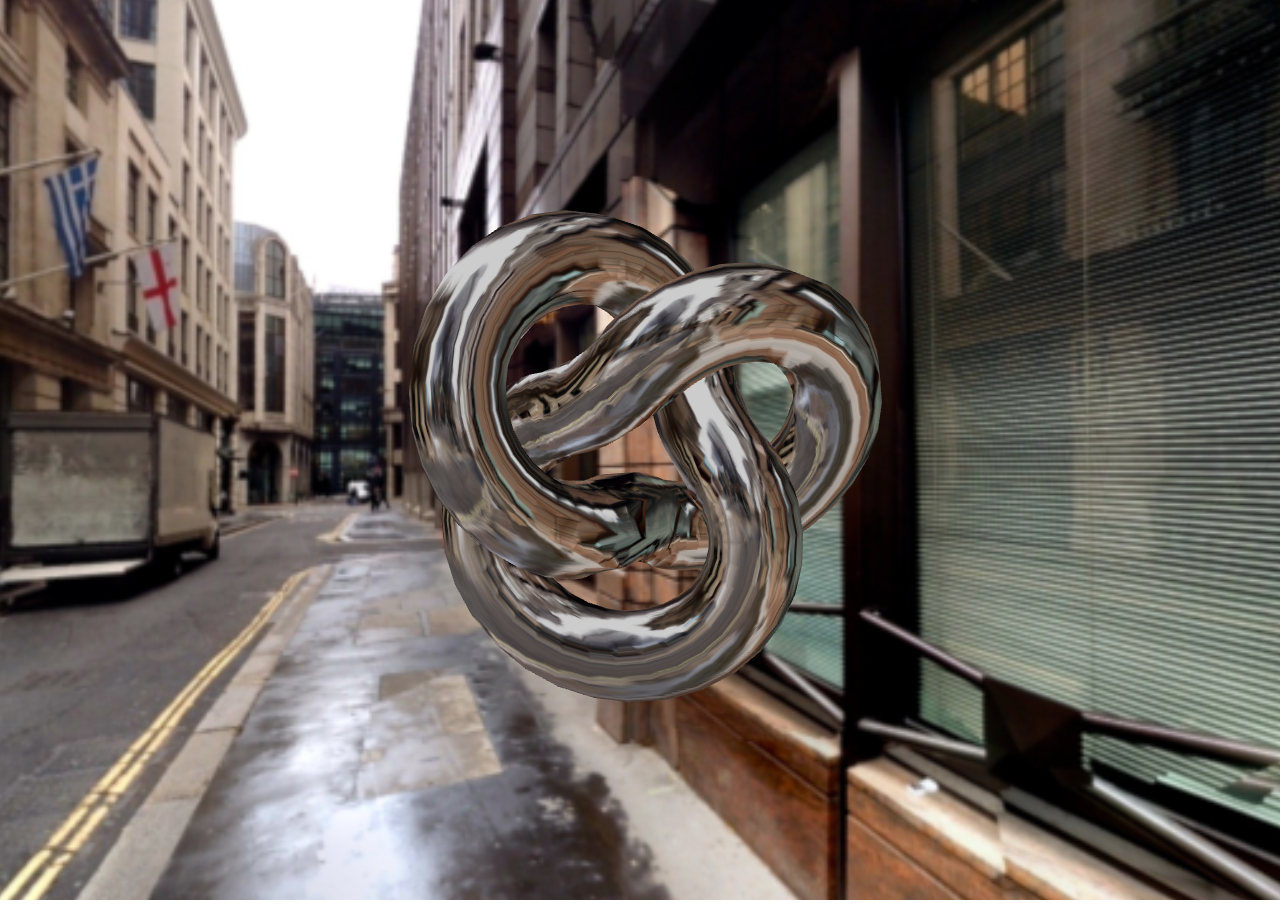
<file: index.html>
<!DOCTYPE html>
<html>
  <head>
    <meta charset="utf-8">
    <title>Custom Environment Map</title>
    <style>
      html, body {
        padding: 0;
        margin: 0;
      }
    </style>
  </head>
  <body>
    <script src="three.min.js"></script>
    <script>

      // create and set up the scene, etc
      var width = window.innerWidth;
      var height = window.innerHeight;
      var scene = new THREE.Scene();
      var camera = new THREE.PerspectiveCamera(35, width / height, 1, 1500);
      var renderer = new THREE.WebGLRenderer({antialias:true});
      var time = 0;
      var ORIGIN = new THREE.Vector3()

      // urls of the images,
      // one per half axis
      var urls = [
            'skybox/px.jpg',
            'skybox/nx.jpg',
            'skybox/py.jpg',
            'skybox/ny.jpg',
            'skybox/pz.jpg',
            'skybox/nz.jpg'
          ];


      // wrap it up into the object that we need
      var textureCube = new THREE.CubeTextureLoader().load( urls );
      var material = new THREE.MeshBasicMaterial( { color: 0xffffff, envMap: textureCube } );
      
      // following code from https://github.com/mrdoob/three.js/blob/master/examples/webgl_materials_cubemap.html
      var shader = THREE.ShaderLib [ "cube" ];
      
      var material = new THREE.ShaderMaterial( {
        fragmentShader: shader.fragmentShader,
        vertexShader: shader.vertexShader,
        uniforms: shader.uniforms,
        depthWrite: false,
        side: THREE.BackSide
      } );
      
      var skybox = new THREE.Mesh( new THREE.BoxGeometry( 1000, 1000, 1000 ), material );
      var ambient = new THREE.AmbientLight( 0xffffff );
      scene.add(ambient);

      var pointLight = new THREE.PointLight( 0xffffff, 2 );
      scene.add( pointLight );

      
      var reflectionMaterial = new THREE.MeshBasicMaterial({
        color: 0xcccccc,
        envMap: textureCube
      });

      var torus = new THREE.Mesh(
        new THREE.TorusKnotGeometry(60,20,100),
        reflectionMaterial
      );

      scene.add(torus);
      scene.add(camera);
      scene.add(skybox);

      renderer.setSize(width, height);
      document.body.appendChild(renderer.domElement);

      document.addEventListener( 'mousemove', onMouseMove ); 

      camera.position.x = 0;
      camera.position.z = 600;
      camera.lookAt(ORIGIN);


      function onMouseMove( event ) {

        // the mouse current position 
        var mouseX = event.clientX; 
        var mouseY = event.clientY;

        // the middle of the screen
        var midpointX = window.innerWidth / 2;
        var midpointY = window.innerHeight / 2;
        
        // offset from center
        var movementX = mouseX - midpointX;
        var movementY = mouseY - midpointY;

        camera.rotation.y = (movementX*-0.001);
        camera.rotation.x = (movementY*-0.001);
        // do something to pan around 
      }

      function animate() {

        time += 0.005;

        torus.rotation.x += 0.005;
        torus.rotation.y += 0.005;
        torus.rotation.z += 0.005;
        /*
        camera.position.x = 400;
        camera.position.z = 400;
        camera.lookAt(ORIGIN);
        */

        renderer.render(scene,camera);
        requestAnimationFrame(animate);
      }

      requestAnimationFrame(animate);
    </script>
  </body>
</html>
</file>
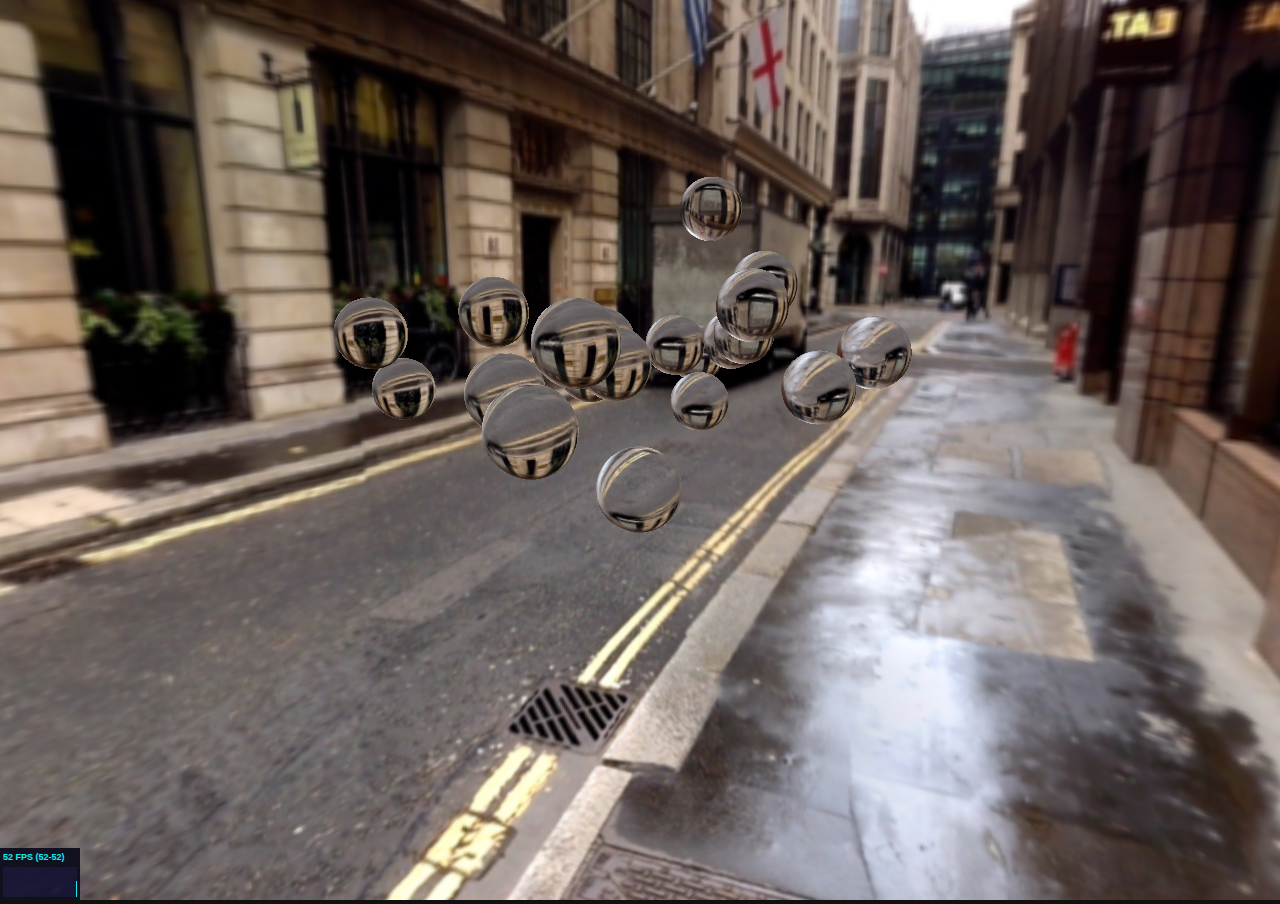
<file: ball.html>
<!-- TOneverDO: change this section -->
<!DOCTYPE html>
<html>
<header class="info">
    <hgroup class="about">
        <h1>50.017 Graphics Final Project</h1>
        <h2>WebGL implementation of a <br> multi-object system</h2>
        <h2>Authors: Jermaine|Ping|Zikang</h2>
    </hgroup>
    <nav class="more">
				<a class='super' href="ball.html">Transparent Balls</a> <br>
        <a class='super' href="ocean.html">The Sea</a> <br>
        <a class='super' href="merge.html">Isosurface & Metaballs: </a> <br>	
    </nav>
</header>
<body></body>
<link rel="stylesheet" type="text/css" href="style.css">
<!-- TOneverDO: change this section -->

<script src="three.min.js"></script>
<script src="js/Stats.js"></script>
<script src="js/Detector.js"></script>
<script src="js/controls/OrbitControls.js"></script>
<script>
	if ( ! Detector.webgl ) Detector.addGetWebGLMessage();
	var container;
	var camera, scene, renderer;
	var cameraCube, sceneCube;
	var mesh, lightMesh, geometry;
	var spheres = [];
	var directionalLight, pointLight;
	var mouseX = 0, mouseY = 0;
	var windowHalfX = window.innerWidth / 2;
	var windowHalfY = window.innerHeight / 2;
	var controls;
	// Main 
	init();
	animate();
	
	function init() {
		container = document.createElement( 'div' );
		document.body.appendChild( container );
		camera = new THREE.PerspectiveCamera( 55, window.innerWidth / window.innerHeight, 0.5, 30000000000 );
		camera.position.set( 2000, 750, 2000 );

		cameraCube = new THREE.PerspectiveCamera( 60, window.innerWidth / window.innerHeight, 1, 100000 );
		scene = new THREE.Scene();
		sceneCube = new THREE.Scene();


		//skybox
		var path = "skybox/";
		var format = '.jpg';
		var urls = [
			path + 'px' + format, path + 'nx' + format,
			path + 'py' + format, path + 'ny' + format,
			path + 'pz' + format, path + 'nz' + format
		];
		var textureCube = new THREE.CubeTextureLoader().load( urls );
		textureCube.mapping = THREE.CubeRefractionMapping;

		//lights
		scene.add( new THREE.AmbientLight( 0x444444 ) );
		var light = new THREE.DirectionalLight( 0xffffbb, 1 );
		light.position.set( - 1, 1, - 1 );
		scene.add( light );

		stats = new Stats();
	  stats.domElement.style.position = 'absolute';
	  stats.domElement.style.bottom = '0px';
	  stats.domElement.style.zIndex = 100;
	  container.appendChild( stats.domElement );

		//adding the balls
		var num_ball = 20;
		var POS = 500, VEL = 500;
		var sphere_geometry = new THREE.SphereBufferGeometry( 100, 30, 30 ); //radius, hori, vert
		var sphere_material = new THREE.MeshBasicMaterial( { color: 0xffffff, envMap: textureCube, refractionRatio: 0.8 } );
		for ( var i = 0; i < num_ball; i ++ ) {
			var ball = {};
			var sphere_mesh = new THREE.Mesh( sphere_geometry, sphere_material );
			ball.obj = sphere_mesh;
			ball.x = POS*Math.random() - 9;   // set random ball position
      ball.y = POS*Math.random() - 9;
      ball.z = POS*Math.random() - 9;
      ball.dx = Math.random() * VEL + 3;  // set random ball velocity, in units per second
      ball.dy = Math.random() * VEL + 3;
      ball.dz = Math.random() * VEL + 3;
      if (Math.random() < 0.5) ball.dx = -ball.dx;
      if (Math.random() < 0.5) ball.dy = -ball.dy;
      if (Math.random() < 0.5) ball.dz = -ball.dz;
      ball.obj.position.set( ball.x, ball.y, ball.z);
      scene.add(ball.obj);
			spheres.push( ball );
		}

		//scene cube
		var shader = THREE.ShaderLib[ "cube" ];
		shader.uniforms[ "tCube" ].value = textureCube;
		var material = new THREE.ShaderMaterial( {
			fragmentShader: shader.fragmentShader,
			vertexShader: shader.vertexShader,
			uniforms: shader.uniforms,
			depthWrite: false,
			side: THREE.BackSide
		} );
		mesh = new THREE.Mesh( new THREE.BoxGeometry( 10, 10, 10 ), material );
		sceneCube.add( mesh );
		
		//renderer
		renderer = new THREE.WebGLRenderer();
		renderer.setPixelRatio( window.devicePixelRatio );
		renderer.setSize( window.innerWidth, window.innerHeight );
		renderer.autoClear = false;
		container.appendChild( renderer.domElement );

		controls = new THREE.OrbitControls(camera, renderer.domElement);
		//start animation
		window.addEventListener( 'resize', onWindowResize, false );
		startAnimation();
	}


	function onWindowResize() {
		windowHalfX = window.innerWidth / 2,
		windowHalfY = window.innerHeight / 2,
		camera.aspect = window.innerWidth / window.innerHeight;
		camera.updateProjectionMatrix();
		cameraCube.aspect = window.innerWidth / window.innerHeight;
		cameraCube.updateProjectionMatrix();
		renderer.setSize( window.innerWidth, window.innerHeight );
	}

	////////////////
	/* Animations */
	////////////////

	var clock;  // Keeps track of elapsed time of animation.
	var animating = false;
	function animate() {
		updateForFrame();
		requestAnimationFrame( animate );
		render();
	}
	
	function doFrame() {  
		if (animating) {
	        clock.frameNumber++;
		    updateForFrame();
		    render();
			requestAnimationFrame(doFrame); 
		}
	}

	function startAnimation() {
	    if (!animating) {
		   if (!clock) {
			  clock = new THREE.Clock(false);
			  clock.frameNumber = 0;
			  clock.getFrameNumber = function() { return this.frameNumber }
		   }
		   clock.start();
		   animating = true;
		   requestAnimationFrame(doFrame);
		}
	}

	function updateForFrame() { 
		//update ball positions and velocity
		stats.update();
		controls.update();
	   var dt = clock.getDelta();  // time since last update
	   if (dt > 0.5) return;  //very long never update, animation paused for some reason
	  
  for (var i = 0; i < spheres.length; i++) {
       var ball = spheres[i];
      
       ball.x += ball.dx * dt;
       ball.y += ball.dy * dt;
       ball.z += ball.dz * dt;
       var right = 1000, left =   -1000;
       var top 	 = 1000, bottom = 100;
       var front = 1000, back = 	 -1000;
       if (ball.x > right) {
           ball.x -= 2*(ball.x - right);
           ball.dx = -Math.abs(ball.dx);
       }else if (ball.x < left) {
           ball.x += 2*(left - ball.x);
           ball.dx = Math.abs(ball.dx);
       }

       if (ball.y > top) {
           ball.y -= 2*(ball.y - top);
           ball.dy = -Math.abs(ball.dy);
       }else if (ball.y < bottom) {
           ball.y += 2*(bottom - ball.y);
           ball.dy = Math.abs(ball.dy);
       }

       if (ball.z > front) {
           ball.z -= 2*(ball.z - front);
           ball.dz = -Math.abs(ball.dz);
       }else if (ball.z < back) {
           ball.z += 2*(back - ball.z);
           ball.dz = Math.abs(ball.dz);
       }
       
       ball.obj.position.set(ball.x, ball.y, ball.z);
   }
	}

	function render() {
		var timer = 0.0001 * Date.now();
		camera.lookAt( scene.position );
		cameraCube.rotation.copy( camera.rotation );
		renderer.render( sceneCube, cameraCube );
		renderer.render( scene, camera );
	}
</script>
</html>
</file>
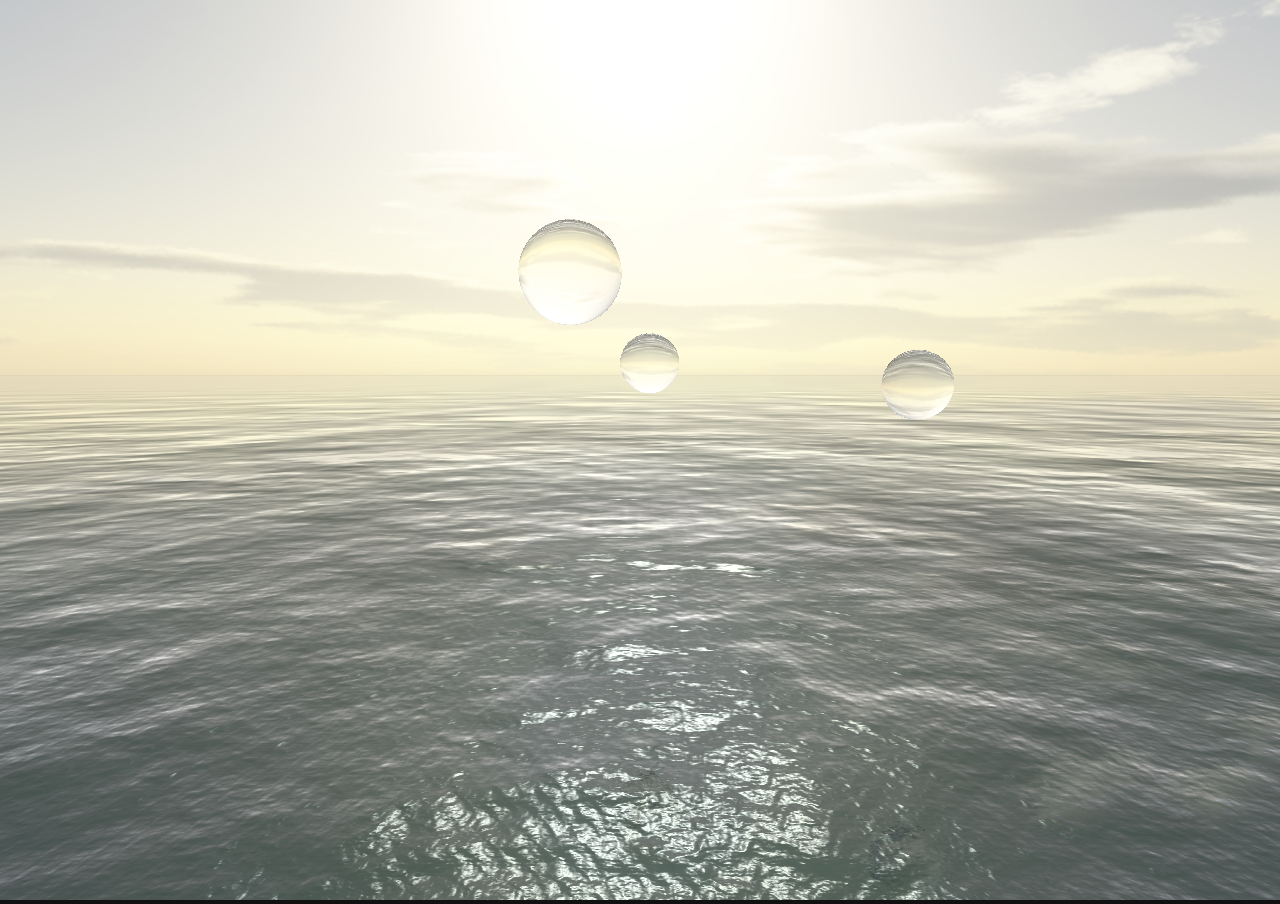
<file: ball2.html>
<!DOCTYPE html>
<html lang="en">
<div id="container">
    <div id="nogl">
        <p>This experiment requires WebGL to run. Please enable it, or come back and visit with a <a href="http://caniuse.com/webgl" target="_blank">compatible browser</a>.</p>
    </div>
</div>
<header class="info">
    <hgroup class="about">
        <h1>Graphics Project</h1>
        <h2>WebGL implementation of a multi-ball system</h2>
    </hgroup>
    <nav class="more">
        <a href="ball.html">Transparent Balls</a> <br>
        <a href="ocean.html">The Sea</a> <br>
        <a href="merge.html">Isosurface & Metaballs</a>
    </nav>
</header>
<body></body>
<link rel="stylesheet" type="text/css" href="style.css">
		<script src="three.min.js"></script>
		<script src="js/controls/OrbitControls.js"></script>
		<script src="js/Mirror.js"></script>
		<script src="js/WaterShader.js"></script>
		<script src="js/libs/stats.min.js"></script>
		<script src="js/Detector.js"></script>

		<script>
			if ( ! Detector.webgl ) Detector.addGetWebGLMessage();
			var cameraRTT;
			var container;
			var camera, scene, renderer;
			var waterNormals;
			var cameraCube, sceneCube;
			var mesh, lightMesh, geometry;
			var spheres = [];
			var directionalLight, pointLight;
			var mouseX = 0, mouseY = 0;
			var windowHalfX = window.innerWidth / 2;
			var windowHalfY = window.innerHeight / 2;
			var deg = 0;

			var parameters = {
				width: 2000,
				height: 2000,
				widthSegments: 250,
				heightSegments: 250,
				depth: 1500,
				param: 4,
				filterparam: 1
			};
			document.addEventListener( 'mousemove', onDocumentMouseMove, false );

			// Main 
			init();
			animate();
			
			function init() {
				container = document.createElement( 'div' );
				document.body.appendChild( container );
				//camera = new THREE.PerspectiveCamera( 60, window.innerWidth / window.innerHeight, 1, 100000 );
				//camera.position.z = 3200;
				camera = new THREE.PerspectiveCamera( 55, window.innerWidth / window.innerHeight, 0.5, 3000000 );
				camera.position.set( 2000, 750, 2000 );

				//render to texture RTT stuff
				cameraRTT = new THREE.CubeCamera( 1, 30000000, 256 );
				cameraRTT.position.y = 750;
				

				//cameraCube = new THREE.PerspectiveCamera( 60, window.innerWidth / window.innerHeight, 1, 30000000000 );
				scene = new THREE.Scene();
				//sceneCube = new THREE.Scene();
				scene.add(cameraRTT);
				//renderer
				renderer = new THREE.WebGLRenderer();
				renderer.setPixelRatio( window.devicePixelRatio );
				renderer.setSize( window.innerWidth, window.innerHeight );
				renderer.autoClear = false;
				container.appendChild( renderer.domElement );

				//controls
				controls = new THREE.OrbitControls( camera, renderer.domElement );
				controls.enablePan = false;
				controls.minDistance = 1000.0;
				controls.maxDistance = 5000.0;
				controls.maxPolarAngle = Math.PI * 0.495;
				controls.target.set( 0, 500, 0 );

				//scene.add( new THREE.AmbientLight( 0x444444 ) );

				var light = new THREE.DirectionalLight( 0xffffbb, 1 );
				light.position.set( - 1, 1, - 1 );
				scene.add( light );

				//lens flares
				var textureLoader = new THREE.TextureLoader();
				var textureFlare0 = textureLoader.load( "textures/lensflare/lensflare0.png" );
				var textureFlare2 = textureLoader.load( "textures/lensflare/lensflare2.png" );
				var textureFlare3 = textureLoader.load( "textures/lensflare/lensflare3.png" );
				addLight( 0.08, 0.8, 0.5, -3000, 3000, -3000 );
				
				
				function addLight( h, s, l, x, y, z ) {
					var light = new THREE.PointLight( 0xffffff, 1.5, 2000 );
					light.color.setHSL( h, s, l );
					light.position.set( x, y, z );
					scene.add( light );
					var flareColor = new THREE.Color( 0xffffff );
					flareColor.setHSL( h, s, l + 0.5 );
					var lensFlare = new THREE.LensFlare( textureFlare0, 700, 0.0, THREE.AdditiveBlending, flareColor );
					lensFlare.add( textureFlare2, 512, 0.0, THREE.AdditiveBlending );
					lensFlare.add( textureFlare2, 512, 0.0, THREE.AdditiveBlending );
					lensFlare.add( textureFlare2, 512, 0.0, THREE.AdditiveBlending );
					lensFlare.add( textureFlare3, 60, 0.6, THREE.AdditiveBlending );
					lensFlare.add( textureFlare3, 70, 0.7, THREE.AdditiveBlending );
					lensFlare.add( textureFlare3, 120, 0.9, THREE.AdditiveBlending );
					lensFlare.add( textureFlare3, 70, 1.0, THREE.AdditiveBlending );
					lensFlare.customUpdateCallback = lensFlareUpdateCallback;
					lensFlare.position.copy( light.position );
					scene.add( lensFlare );
				}
				
				function lensFlareUpdateCallback( object ) {
					var f, fl = object.lensFlares.length;
					var flare;
					var vecX = -object.positionScreen.x * 2;
					var vecY = -object.positionScreen.y * 2;
					for( f = 0; f < fl; f++ ) {
						flare = object.lensFlares[ f ];
						flare.x = object.positionScreen.x + vecX * flare.distance;
						flare.y = object.positionScreen.y + vecY * flare.distance;
						flare.rotation = 0;
					}
					object.lensFlares[ 2 ].y += 0.025;
					object.lensFlares[ 3 ].rotation = object.positionScreen.x * 0.5 + THREE.Math.degToRad( 45 );
				}

				//water stuff
				waterNormals = new THREE.TextureLoader().load( 'textures/waternormals.jpg' );
				waterNormals.wrapS = waterNormals.wrapT = THREE.RepeatWrapping;
				water = new THREE.Water( renderer, camera, scene, {
					textureWidth: 512,
					textureHeight: 512,
					waterNormals: waterNormals,
					alpha: 	1.0,
					sunDirection: light.position.clone().normalize(),
					sunColor: 0xffffff,
					waterColor: 0x001e0f,
					distortionScale: 50.0,
				} );


				mirrorMesh = new THREE.Mesh(
					new THREE.PlaneBufferGeometry( parameters.width * 500, parameters.height * 500 ),
					water.material
				);

				mirrorMesh.add( water );
				mirrorMesh.rotation.x = - Math.PI * 0.5;
				scene.add( mirrorMesh );

				// load skybox
				var cubeMap = new THREE.CubeTexture( [] );
				cubeMap.format = THREE.RGBFormat;
				var loader = new THREE.ImageLoader();
				loader.load( 'textures/skyboxsun25degtest.png', function ( image ) {
					var getSide = function ( x, y ) {
						var size = 1024;
						var canvas = document.createElement( 'canvas' );
						canvas.width = size;
						canvas.height = size;
						var context = canvas.getContext( '2d' );
						context.drawImage( image, - x * size, - y * size );
						return canvas;
					};
					cubeMap.images[ 0 ] = getSide( 2, 1 ); // px
					cubeMap.images[ 1 ] = getSide( 0, 1 ); // nx
					cubeMap.images[ 2 ] = getSide( 1, 0 ); // py
					cubeMap.images[ 3 ] = getSide( 1, 2 ); // ny
					cubeMap.images[ 4 ] = getSide( 1, 1 ); // pz
					cubeMap.images[ 5 ] = getSide( 3, 1 ); // nz
					cubeMap.needsUpdate = true;
				} );
				var cubeShader = THREE.ShaderLib[ 'cube' ];
				cubeShader.uniforms[ 'tCube' ].value = cubeMap;
				var skyBoxMaterial = new THREE.ShaderMaterial( {
					fragmentShader: cubeShader.fragmentShader,
					vertexShader: cubeShader.vertexShader,
					uniforms: cubeShader.uniforms,
					depthWrite: false,
					side: THREE.BackSide
				} );
				var skyBox = new THREE.Mesh(
					new THREE.BoxGeometry( 1000000, 1000000, 1000000 ),
					skyBoxMaterial
				);
				scene.add( skyBox );

				//adding the balls
				var num_ball = 3;
				var POS = 500, VEL = 500;
				var sphere_geometry = new THREE.SphereBufferGeometry( 100, 20, 20 ); //radius, hori, vert
				//var sphere_material = new THREE.MeshBasicMaterial( { color: 0xffffff, envMap: cubeMap, refractionRatio: 0.8 } );
				//reflection and refraction
				
				var cubeTarget = cameraRTT.renderTarget;
				cubeTarget.mapping = THREE.CubeRefractionMapping;
				/*
				//cubeTarget.mapping = THREE.CubeReflectionMapping;
				var sphere_material = new THREE.MeshBasicMaterial( {
					color: 0xffffff,
					envMap: cubeTarget,
					refractionRatio: 0.3
				} );
*/
				for ( var i = 0; i < num_ball; i ++ ) {
					//var cameraRTT = new THREE.CubeCamera( 1, 30000000, 256 );
					//var cubeTarget = cameraRTT.renderTarget;
					//cubeTarget.mapping = THREE.CubeRefractionMapping;
					//cubeTarget.mapping = THREE.CubeReflectionMapping;
					//cubeMap.mapping = THREE.CubeRefractionMapping
					var sphere_material = new THREE.MeshBasicMaterial( {
						color: 0xffffff,
						envMap: cubeTarget,
						refractionRatio: 0.8
					} );
					var ball = {};
					var sphere_mesh = new THREE.Mesh( sphere_geometry, sphere_material );
					
					ball.obj = sphere_mesh;
					//ball.camera = cameraRTT;
					ball.x = POS*Math.random() - 9;   // set random ball position
			        ball.y = POS*Math.random() - 9;
			        ball.z = POS*Math.random() - 9;
			        ball.dx = Math.random() * VEL + 3;  // set random ball velocity, in units per second
			        ball.dy = Math.random() * VEL + 3;
			        ball.dz = Math.random() * VEL + 3;
			        if (Math.random() < 0.5) ball.dx = -ball.dx;
			        if (Math.random() < 0.5) ball.dy = -ball.dy;
			        if (Math.random() < 0.5) ball.dz = -ball.dz;

			        ball.obj.position.set( ball.x, ball.y, ball.z);
			        //ball.camera.position.set(ball.x, ball.y, ball.z);
			        scene.add(ball.obj);
			        //scene.add(cameraRTT);
					spheres.push( ball );
					
				}

				//start animation
				window.addEventListener( 'resize', onWindowResize, false );
				startAnimation();
			}


			function onWindowResize() {
				windowHalfX = window.innerWidth / 2,
				windowHalfY = window.innerHeight / 2,
				camera.aspect = window.innerWidth / window.innerHeight;
				camera.updateProjectionMatrix();
				//cameraCube.aspect = window.innerWidth / window.innerHeight;
				//cameraCube.updateProjectionMatrix();
				renderer.setSize( window.innerWidth, window.innerHeight );
			}

			////////////////
			/* Animations */
			////////////////

			var clock;  // Keeps track of elapsed time of animation.
			var animating = false;
			function animate() {
				updateForFrame();
				requestAnimationFrame( animate );
				render();
			}
			
			function doFrame() {  
				if (animating) {
			        clock.frameNumber++;
				    updateForFrame();
				    render();
					requestAnimationFrame(doFrame); 
				}
			}

			function startAnimation() {
			    if (!animating) {
				   if (!clock) {
					  clock = new THREE.Clock(false);
					  clock.frameNumber = 0;
					  clock.getFrameNumber = function() { return this.frameNumber }
				   }
				   clock.start();
				   animating = true;
				   requestAnimationFrame(doFrame);
				}
			}
	
			function updateForFrame() { 
				//update ball positions and velocity
			   var dt = clock.getDelta();  // time since last update
			   if (dt > 0.5) return;  //very long never update, animation paused for some reason
			  
		   	   for (var i = 0; i < spheres.length; i++) {
		       var ball = spheres[i];
		      
		       ball.x += ball.dx * dt;
		       ball.y += ball.dy * dt;
		       ball.z += ball.dz * dt;

		       var right = 1000, left =   -1000;
		       var top 	 = 1000, bottom = 100;
		       var front = 1000, back = 	 -1000;
		       if (ball.x > right) {
		           ball.x -= 2*(ball.x - right);
		           ball.dx = -Math.abs(ball.dx);
		       }else if (ball.x < left) {
		           ball.x += 2*(left - ball.x);
		           ball.dx = Math.abs(ball.dx);
		       }

		       if (ball.y > top) {
		           ball.y -= 2*(ball.y - top);
		           ball.dy = -Math.abs(ball.dy);
		       }else if (ball.y < bottom) {
		           ball.y += 2*(bottom - ball.y);
		           ball.dy = Math.abs(ball.dy);
		       }

		       if (ball.z > front) {
		           ball.z -= 2*(ball.z - front);
		           ball.dz = -Math.abs(ball.dz);
		       }else if (ball.z < back) {
		           ball.z += 2*(back - ball.z);
		           ball.dz = Math.abs(ball.dz);
		       }     
		       
		       //ball.camera.position.set(ball.x, ball.y, ball.z);
		       ball.obj.position.set(ball.x, ball.y, ball.z);
		       //ball.camera.updateCubeMap( renderer, scene );
		   }
			}
			function onDocumentMouseMove(event) {
				mouseX = ( event.clientX - windowHalfX ) * 10;
				mouseY = ( event.clientY - windowHalfY ) * 10;
			}
			function render() {
				var timer = 0.0001 * Date.now();
				//camera.position.x += ( mouseX - camera.position.x ) * .05;
				//camera.position.y += ( - mouseY - camera.position.y ) * .05;
				//camera.lookAt( scene.position );
				//deg = (deg + 10) % 360;
				//camera.rotateOnAxis((new THREE.Vector3(0, 1, 0)).normalize(), deg);
				//cameraCube.rotation.copy( camera.rotation );
				//renderer.render( sceneCube, cameraCube );
				//renderer.render( scene, camera );
				//camera.rotateOnAxis((new THREE.Vector3(0, 1, 0)).normalize(), degInRad(1));
				cameraRTT.updateCubeMap( renderer, scene );
				water.material.uniforms.time.value += 1.0 / 60.0;
				controls.update();
				water.render();
				renderer.render( scene, camera );
			}
		</script>
</html>
</file>
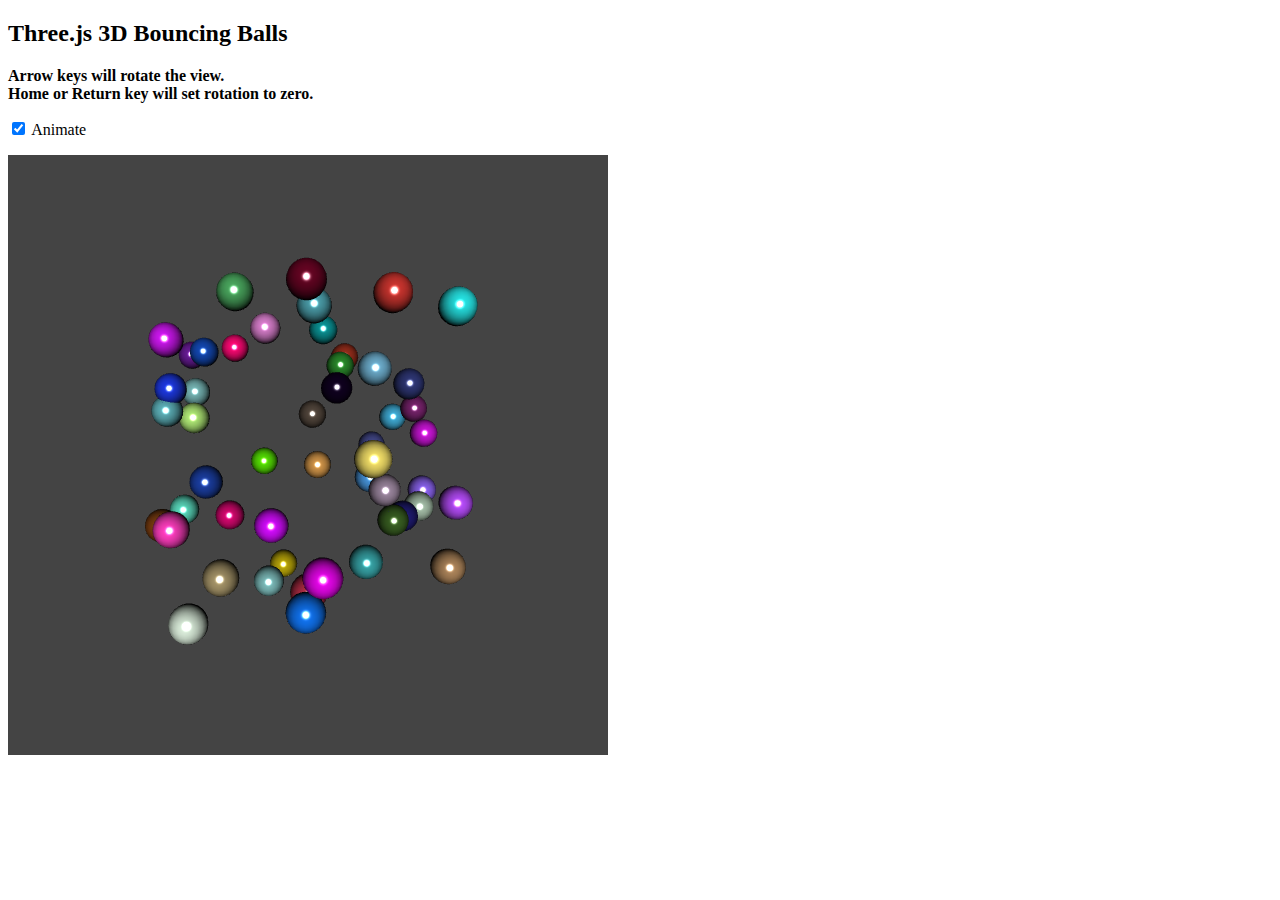
<file: box.html>
<!DOCTYPE html>
<head>
<meta charset="UTF-8">
<title>Three.js Animation Demo</title>
<script type="text/javascript" src="three.min.js"></script>
<script type="text/javascript">

/* This program shows an animation of a number of small, randomly
 * colored balls bouncing around inside a cube.  The cube is shown
 * as a wireframe model.  There is a checkbox for pausing and restarting
 * the animation.  The user can rotate the view of the scene using the
 * arrow keys.  The HOME or return key will reset the rotation to zero.
 * (Note:  The balls do not bounce off each other; balls just pass through
 * other balls.)
 */

"use strict";

var scene, camera, renderer;  // Three.js rendering basics.

var cameraAndLight;  // Object holding both camera and light, for rotation.

var balls = [];   // An array of objects, each object has data for one bouncing ball.



/**
 *  Creates the bouncing balls and the wireframe cube in which the balls bounce,
 *  and adds them to the scene.  A light that shines from the direction of the
 *  camera's view is also bundled with the camera and added to the scene.
 */
function createWorld() {

    /* Add the camera and a light to the scene, linked into one object. */
    var light = new THREE.DirectionalLight();
    light.position.set(0,0,1);
    camera.position.set(0,0,40);
    cameraAndLight = new THREE.Object3D();
    cameraAndLight.add(camera);
    cameraAndLight.add(light);
    scene.add(cameraAndLight);

    /* Create and add the wireframe cube to the scene */
    scene.add( new THREE.Mesh(
        new THREE.CubeGeometry(2000,2000,2000,4,4,4),  // 4 subdivisions in each direction
        new THREE.MeshBasicMaterial( { color: "white", wireframe: true } )
    ) );
    
    /* Create some balls and add them to the scene */
    var geom = new THREE.SphereGeometry(1,20,12);
    for (var i = 0; i < 50; i++) {
        var ball = {};
        ball.obj = new THREE.Mesh( 
            geom, 
            new THREE.MeshPhongMaterial( {
                color: Math.floor(Math.random() * 0x1000000),
                specular:0x333333,
                shininess: 100
            })
        );
        ball.x = 18*Math.random() - 9;   // set random ball position
        ball.y = 18*Math.random() - 9;
        ball.z = 18*Math.random() - 9;
        ball.dx = Math.random() * 6 + 3;  // set random ball velocity, in units per second
        ball.dy = Math.random() * 6 + 3;
        ball.dz = Math.random() * 6 + 3;
        if (Math.random() < 0.5)
            ball.dx = -ball.dx;
        if (Math.random() < 0.5)
            ball.dy = -ball.dy;
        if (Math.random() < 0.5)
            ball.dz = -ball.dz;
        ball.obj.position.set( ball.x, ball.y, ball.z);
        scene.add(ball.obj);
        balls.push(ball);
    }
}


/**
 *  An event listener for key events, installed in init()
 */
function doKey(evt) {
    var moved = true;
	switch (evt.keyCode) {
	    case 37: cameraAndLight.rotateY(0.05); break;       // left
	    case 39: cameraAndLight.rotateY(-0.05); break;      // right
	    case 38: cameraAndLight.rotateX(0.05); break;       // up
	    case 40: cameraAndLight.rotateX(-0.05); break;      // down
	    case 13: cameraAndLight.rotation.set(0,0,0); break; // return
	    case 36: cameraAndLight.rotation.set(0,0,0); break; // home
	    default: moved = false;
	}
	if (moved) {
	    evt.preventDefault();
        if (!animating) {
            render();
        }
    }
}


/**
 *  Render the scene.  This is called by init() and when the object, texture, rotation,
 *  or texture offset is changed.
 */
function render() {
    renderer.render(scene, camera);
}


/**
 *  When an animation is in progress, this function is called just before rendering each
 *  frame of the animation.  In this case, the bouncing balls are moved by an amount
 *  
 */
function updateForFrame() { 
   var dt = clock.getDelta();  // time since last update
   if (dt > 0.5) {
       return;  // Assume animation was paused; I don't want to move the balls too much.
   }
   for (var i = 0; i < balls.length; i++) {
       var ball = balls[i];
       
       /* update ball position based on ball velocity and elapsed time */
       ball.x += ball.dx * dt;
       ball.y += ball.dy * dt;
       ball.z += ball.dz * dt;
       
       /* if ball has moved outside the cube, reflect it back into the cube */
       if (ball.x > 9) {
           ball.x -= 2*(ball.x - 9);
           ball.dx = -Math.abs(ball.dx);
       }
       else if (ball.x < -9) {
           ball.x += 2*(-9 - ball.x);
           ball.dx = Math.abs(ball.dx);
       }
       if (ball.y > 9) {
           ball.y -= 2*(ball.y - 9);
           ball.dy = -Math.abs(ball.dy);
       }
       else if (ball.y < -9) {
           ball.y += 2*(-9 - ball.y);
           ball.dy = Math.abs(ball.dy);
       }
       if (ball.z > 9) {
           ball.z -= 2*(ball.z - 9);
           ball.dz = -Math.abs(ball.dz);
       }
       else if (ball.z < -9) {
           ball.z += 2*(-9 - ball.z);
           ball.dz = Math.abs(ball.dz);
       }
       
       ball.obj.position.set(ball.x, ball.y, ball.z);
   }
}


//--------------------------- animation support -----------------------------------

var clock;  // Keeps track of elapsed time of animation.

var animating = false;

function doFrame() {  
	if (animating) {
        clock.frameNumber++;
	    updateForFrame();
	    render();
		requestAnimationFrame(doFrame); 
	}
}

function startAnimation() {
    if (!animating) {
	   if (!clock) {
		  clock = new THREE.Clock(false);
		  clock.frameNumber = 0;
		  clock.getFrameNumber = function() { return this.frameNumber }
	   }
	   clock.start();
	   animating = true;
	   requestAnimationFrame(doFrame);
	}
}

function pauseAnimation() {
	if (animating) {
	    clock.stop();
	    animating = false;
	}
}

function doAnimationCheckbox() {
    if ( document.getElementById("animationCheckbox").checked )
    	startAnimation();
    else
    	pauseAnimation();
}

//----------------------------------------------------------------------------------

/**
 *  This init() function is called when by the onload event when the document has loaded.
 */
function init() {
    try {
        var theCanvas = document.getElementById("cnvs");
        if (!theCanvas || !theCanvas.getContext) {
            document.getElementById("message").innerHTML = 
                         "Sorry, this page does support canvas graphics.";
            return;
        }
        try {
            if (window.WebGLRenderingContext) {
                renderer = new THREE.WebGLRenderer( { 
                   canvas: theCanvas, 
                   antialias: true
                } );
            } 
        }
        catch (e) {
        }
        if (!renderer) {
            document.getElementById("message").innerHTML = 
                           "Sorry, WebGL is required but is not available.";
            return;
        }
        renderer.setClearColor( 0x444444 );  // dark gray background
        scene = new THREE.Scene();
        camera = new THREE.PerspectiveCamera(50, theCanvas.width/theCanvas.height, 0.1, 100);
        createWorld();
        document.getElementById("animationCheckbox").checked = true;
        document.getElementById("animationCheckbox").onchange = doAnimationCheckbox;
        document.addEventListener("keydown", doKey, false);
        startAnimation();
     }
     catch (e) {
        document.getElementById("message").innerHTML = "Sorry, an error occurred: " + e;
     }
}

</script>
</head>
<body onload="init()">

<h2>Three.js 3D Bouncing Balls</h2>

<noscript>
<p style="color: #A00; font-weight: bold">Sorry, but this page requires JavaScript!</p>
</noscript>

<p style="color:#A00; font-weight: bold" id="message"></p>

<p><b>Arrow keys will rotate the view.<br>
    Home or Return key will set rotation to zero.</b></p>

<p><input type="checkbox" id="animationCheckbox"> 
    <label for="animationCheckbox">Animate</label></p>

<div>
    <canvas width=600 height=600 id="cnvs" style="background-color:black"></canvas> 
</div>


</body>
</html>
</file>
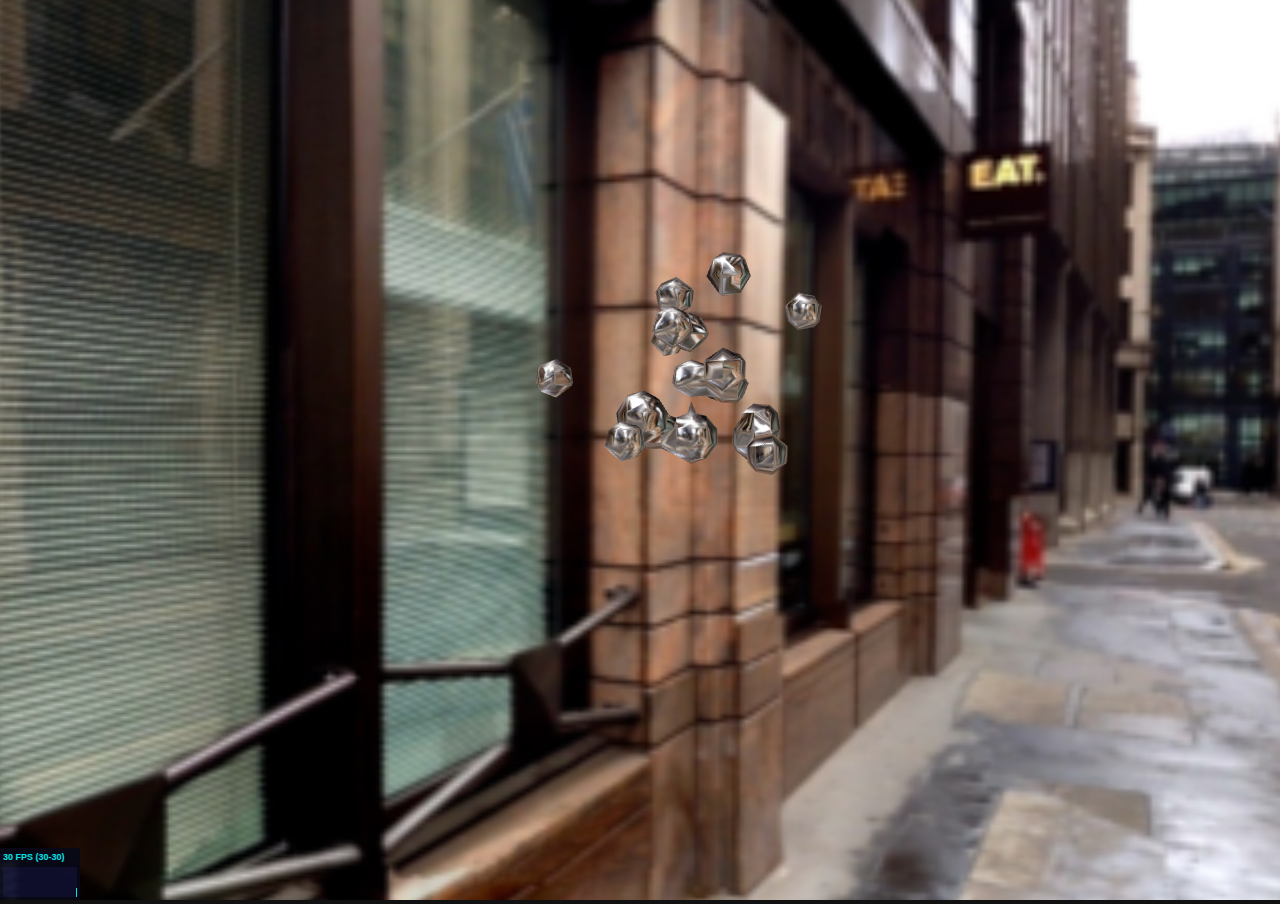
<file: merge.html>
<!-- TOneverDO: change this section -->
<!DOCTYPE html>
<html>
<header class="info">
    <hgroup class="about">
        <h1>50.017 Graphics Final Project</h1>
        <h2>WebGL implementation of a <br> multi-object system</h2>
        <h2>Authors: Jermaine|Ping|Zikang</h2>
    </hgroup>
    <nav class="more">
        <a class='super' href="ball.html">Transparent Balls</a> <br>
        <a class='super' href="ocean.html">The Sea</a> <br>
        <a class='super' href="merge.html">Isosurface & Metaballs<br>(choose shape): </a> <br>
        <i><a onclick="do_this(1)">spheres</a></i>
        <i><a onclick="do_this(0)">slower_spheres</a></i>
        <i><a onclick="do_this(2)">diamonds</a></i> 
        
        <i><a onclick="do_this(3)">ellipses</a></i>
    </nav>
</header>
<body id="container"></body>
<link rel="stylesheet" type="text/css" href="style.css">
<!-- TOneverDO: change this section -->

<script src="three.min.js"></script>
<script src="js/Detector.js"></script>
<script src="js/marching_cubes_tables.js"></script>
<script src="js/shaders/FresnelShader.js"></script>
<script src="js/Stats.js"></script>
<script src="js/controls/OrbitControls.js"></script>
<script src="js/THREEx.KeyboardState.js"></script>
<script src="js/THREEx.FullScreen.js"></script>
<script src="js/THREEx.WindowResize.js"></script>
<script type="text/javascript">

var container, scene, camera, renderer, controls, stats;
var clock = new THREE.Clock();
var list;
var radius = 0.6;
var speed = 0.6;
var num_ball = 20;
var values;
var points;
var mesh;
var customMaterial;
var threshold = 0.5;
var size, size2, size3;
var DIAMOND = 2, SPHERE = 1, SLOWER = 0, ELLIPSE = 3;
var SHAPE = SPHERE;

init();
animate();
function do_this (i) {
  SHAPE = i;
}
function init() 
{
  //gen random numbers
  list = []
  for(var i=0;i<num_ball;i++){
    list.push([Math.random() * 5, Math.random() * 3, 
              Math.random() * 5, Math.random() * 3, 
              Math.random() * 5, Math.random() * 3
     ]) 
  }

  scene = new THREE.Scene();
  var SCREEN_WIDTH = window.innerWidth, SCREEN_HEIGHT = window.innerHeight;
  var VIEW_ANGLE = 45, ASPECT = SCREEN_WIDTH / SCREEN_HEIGHT, NEAR = 0.1, FAR = 20000;
  camera = new THREE.PerspectiveCamera(VIEW_ANGLE, ASPECT, NEAR, FAR);
  scene.add(camera);
  camera.position.set(2,1,30);
  camera.lookAt(scene.position);  
  if (Detector.webgl)
    renderer = new THREE.WebGLRenderer({antialias:true});
  else
    renderer = new THREE.CanvasRenderer(); 
  renderer.setSize(SCREEN_WIDTH, SCREEN_HEIGHT);
  container = document.getElementById('container');
  container.appendChild(renderer.domElement);

  controls = new THREE.OrbitControls(camera, renderer.domElement);
  
  stats = new Stats();
  stats.domElement.style.position = 'absolute';
  stats.domElement.style.bottom = '0px';
  stats.domElement.style.zIndex = 100;
  container.appendChild(stats.domElement);


  //lights
  scene.add(new THREE.AmbientLight(0x444444));
  var light = new THREE.DirectionalLight(0xffffbb, 1);
  light.position.set(- 1, 1, - 1);
  scene.add(light);

  // skybox
  var skyGeometry = new THREE.CubeGeometry(5000, 5000, 5000); 
  var path = "skybox/";
  var format = '.jpg';
  var name = ['px', 'nx', 'py', 'ny', 'pz', 'nz'];
  var urls = [
          path + 'px' + format, path + 'nx' + format,
          path + 'py' + format, path + 'ny' + format,
          path + 'pz' + format, path + 'nz' + format
       ];
  var materialArray = [];
  for (var i = 0; i < 6; i++)
    materialArray.push(new THREE.MeshBasicMaterial({
      map: THREE.ImageUtils.loadTexture(path + name[i] + format),
      side: THREE.BackSide
    }));
  var skyMaterial = new THREE.MeshFaceMaterial(materialArray);
  var skyBox = new THREE.Mesh(skyGeometry, skyMaterial);
  scene.add(skyBox);
  
  var bound_min = -10;
  var bound_max =  10; //size of the box
  var bound_range = bound_max - bound_min;

  size  = 50;  
  size2 = size*size; 
  size3 = size*size*size;
  points = []; //all 3-D cubes' top-left corner
  values = []; //values of the function at all small cubes
  
  //divide the space into 3D cubes
  for (var k = 0; k < size; k++)
  for (var j = 0; j < size; j++)
  for (var i = 0; i < size; i++)
  {
    var x = bound_min + bound_range * i / (size - 1);
    var y = bound_min + bound_range * j / (size - 1);
    var z = bound_min + bound_range * k / (size - 1);
    points.push(new THREE.Vector3(x,y,z));
  }
  
  for (var i = 0; i < size3; i++) 
    values[i] = 0;

    //add the balls
    for(var i=0;i<num_ball;i++){
      a = 1; b = 1; c = 1;
      if(Math.random() < 0.5) a = -1;
      if(Math.random() < 0.5) b = -1;
      if(Math.random() < 0.5) c = -1;
      add_ball(points, values, new THREE.Vector3(6 * a * Math.random(), 6 * b * Math.random(), 6 * c * Math.random()));
    }

  var geometry = marchingCubes(points, values, threshold);
  var textureCube = THREE.ImageUtils.loadTextureCube(urls);
  textureCube.format = THREE.RGBFormat;

  var fShader = THREE.FresnelShader;
  var fresnelUniforms = 
  {
    "mRefractionRatio": { type: "f", value: 0.3 },
    "mFresnelBias":   { type: "f", value: 1.0 },
    "mFresnelPower":  { type: "f", value: 1.0 },
    "mFresnelScale":  { type: "f", value: 1.0 },
    "tCube":      { type: "t", value: textureCube }
  };  
  customMaterial = new THREE.ShaderMaterial(
  {
      uniforms:     fresnelUniforms,
    vertexShader:   fShader.vertexShader,
    fragmentShader: fShader.fragmentShader
  });
  
  mesh = new THREE.Mesh(geometry, customMaterial);
  scene.add(mesh);  
}

function animate() 
{
  requestAnimationFrame(animate);
  render();   
  update();
}

function update()
{
  controls.update();
  stats.update();
  var t = clock.getElapsedTime();
  update_ball(speed * t); 
}

function render() 
{
  renderer.render(scene, camera);
}

function add_ball(points, values, center)
{
  for (var i = 0; i < values.length; i++)
  {
    var r = 0;
    if(SHAPE == SPHERE){
      r = center.distanceToSquared(points[i]);
      if(r < 0.9) values[i] += ((1-r) * (1-r));
    }
    if(SHAPE == SLOWER){
      r = center.distanceToSquared(points[i]);
      values[i] += Math.exp(- Math.abs(r));
    }
    if(SHAPE == DIAMOND){
      r = Math.abs(center.x - points[i].x) + 
        Math.abs(center.y - points[i].y) + 
        Math.abs(center.z - points[i].z);
      values[i] += 1.2 * Math.exp(- Math.abs(r));
    }
    if(SHAPE == ELLIPSE){
      var c = 1, b = 0.4, a = 0.8; 
      r = (center.x - points[i].x) * (center.x - points[i].x) * a +
          (center.y - points[i].y) * (center.y - points[i].y) * b +
          (center.z - points[i].z) * (center.z - points[i].z) * c;
      values[i] += 0.8 * Math.exp(- Math.abs(r));
    }
  }
}

function update_ball(t)
{
  //reset values;
  for (var i = 0; i < values.length; i++)
    values[i] = 0;

  for(var i=0;i<num_ball/2;i++){
    add_ball(points, values, new THREE.Vector3(
      list[i][0] * Math.cos(list[i][1] * t), 
      list[i][2] * Math.sin(list[i][3] * t), 
      list[i][4] * Math.sin(list[i][5] * t)));
  }
  for(var i=num_ball/2;i<num_ball;i++){
    add_ball(points, values, new THREE.Vector3(
      list[i][0] * Math.sin(list[i][1] * t), 
      list[i][2] * Math.sin(list[i][3] * t), 
      list[i][4] * Math.cos(list[i][5] * t)));
  }
  scene.remove(mesh);
  var newGeometry = marchingCubes(points, values, threshold);
  mesh = new THREE.Mesh(newGeometry, customMaterial);
  scene.add(mesh);
}

function gen_point(v1, v2, p1, p2){
  var percent= (threshold - v1) / (v2 - v1);
  return p1.clone().lerp(p2, percent);
}

function marchingCubes(points, values, threshold)
{
  var edge_point = new Array(12); // 12 edges
  var geometry = new THREE.Geometry();
  var vertex_index = 0;
  
  for (var z = 0; z < size - 1; z++)
  for (var y = 0; y < size - 1; y++)
  for (var x = 0; x < size - 1; x++){
    var p    = x + size * y + size2 * z,
      px   = p   + 1,
      py   = p   + size,
      pxy  = py  + 1,
      pz   = p   + size2,
      pxz  = px  + size2,
      pyz  = py  + size2,
      pxyz = pxy + size2;
    
    //8 vertex values of a cube
    var value0 = values[p],
      value1 = values[px],
      value2 = values[py],
      value3 = values[pxy],
      value4 = values[pz],
      value5 = values[pxz],
      value6 = values[pyz],
      value7 = values[pxyz];

    var edge_index = 0;
    if (value0 < threshold) edge_index |= 1;
    if (value1 < threshold) edge_index |= 2;
    if (value2 < threshold) edge_index |= 8;
    if (value3 < threshold) edge_index |= 4;
    if (value4 < threshold) edge_index |= 16;
    if (value5 < threshold) edge_index |= 32;
    if (value6 < threshold) edge_index |= 128;
    if (value7 < threshold) edge_index |= 64;
    
    var this_edge = THREE.edgeTable[edge_index];
    if (this_edge === 0) continue; //no edge has been crossed
    
    var percent = 1; 
    //estimate point locations on edge by interperlating points 
    if (this_edge & 1) edge_point[0] = gen_point(value0, value1, points[p], points[px])
    if (this_edge & 2) edge_point[1] = gen_point(value1, value3, points[px], points[pxy])
    if (this_edge & 4) edge_point[2] = gen_point(value2, value3, points[py], points[pxy])
    if (this_edge & 8) edge_point[3] = gen_point(value0, value2, points[p], points[py])
    if (this_edge & 16) edge_point[4] = gen_point(value4, value5, points[pz], points[pxz])
    if (this_edge & 32) edge_point[5] = gen_point(value5, value7, points[pxz], points[pxyz])
    if (this_edge & 64) edge_point[6] = gen_point(value6, value7, points[pyz], points[pxyz])
    if (this_edge & 128) edge_point[7] = gen_point(value4, value6, points[pz], points[pyz])
    if (this_edge & 256) edge_point[8] = gen_point(value0, value4, points[p], points[pz])
    if (this_edge & 512) edge_point[9] = gen_point(value1, value5, points[px], points[pxz])
    if (this_edge & 1024) edge_point[10] = gen_point(value3, value7, points[pxy], points[pxyz])
    if (this_edge & 2048) edge_point[11] = gen_point(value2, value6, points[py], points[pyz])
    
    //construct triangles from tri tables
    var i = 0;
    edge_index <<= 4;  
    while (THREE.triTable[edge_index + i] != -1) 
    {
      var index1 = THREE.triTable[edge_index + i];
      var index2 = THREE.triTable[edge_index + i + 1];
      var index3 = THREE.triTable[edge_index + i + 2];
      geometry.vertices.push(edge_point[index1].clone());
      geometry.vertices.push(edge_point[index2].clone());
      geometry.vertices.push(edge_point[index3].clone());
      var face = new THREE.Face3(vertex_index, vertex_index+1, vertex_index+2);
      geometry.faces.push(face);
      geometry.faceVertexUvs[0].push([new THREE.Vector2(0,0), new THREE.Vector2(0,1), new THREE.Vector2(1,1)]);
      vertex_index += 3;
      i += 3;
    }
  }
  geometry.mergeVertices();
  geometry.computeFaceNormals();
  geometry.computeVertexNormals();
  return geometry;
}

</script>


</html>
</file>
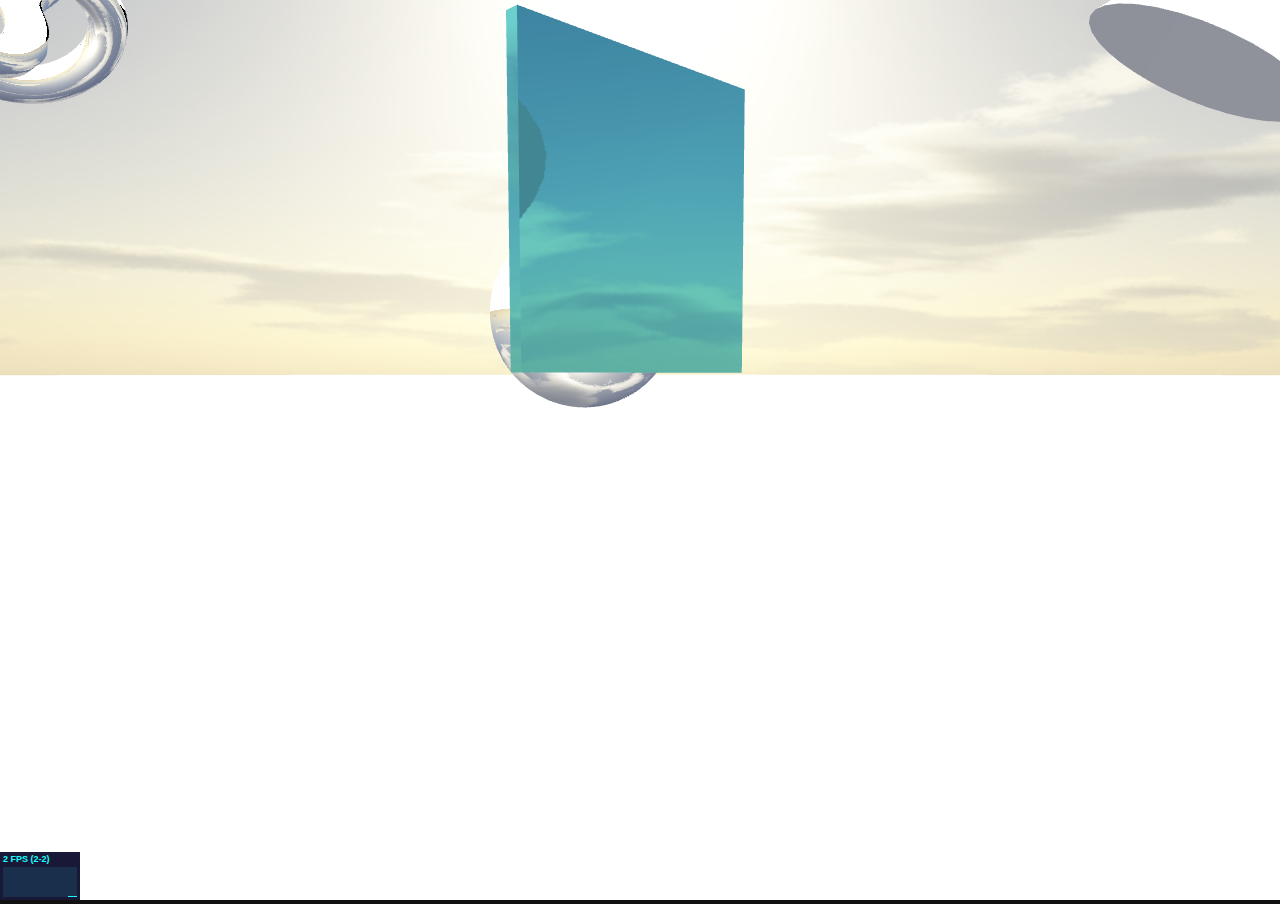
<file: ocean.html>
<!-- TOneverDO: change this section -->
<!DOCTYPE html>
<html>
<header class="info">
    <hgroup class="about">
        <h1>50.017 Graphics Final Project</h1>
        <h2>WebGL implementation of a <br> multi-object system</h2>
        <h2>Authors: Jermaine|Ping|Zikang</h2>
    </hgroup>
    <nav class="more">
				<a class='super' href="ball.html">Transparent Balls</a> <br>
        <a class='super' href="ocean.html">The Sea</a> <br>
        <i><a> Use up arrow key to brighten the sky; down arrow key to darken it.</a> </i> <br>
        <a class='super' href="merge.html">Isosurface & Metaballs: </a> <br>
    </nav>
</header>
<body></body>
<link rel="stylesheet" type="text/css" href="style.css">
<!-- TOneverDO: change this section -->

		<script src="three.min.js"></script>
		<script src="js/Stats.js"></script>
		<script src="js/controls/OrbitControls.js"></script>
		<script src="js/Mirror.js"></script>
		<script src="js/WaterShader.js"></script>

		<script src="js/Detector.js"></script>
		<script src="js/libs/stats.min.js"></script>

	    <script type="x-shader/x-fragment" id="fragmentShader">
	        //shader script for the sky box cube texturing
	        uniform samplerCube tCube;	
	        uniform float tFlip;
	        uniform vec4 darkness;

			varying vec3 vWorldPosition;
			

			#include <common>
			#include <logdepthbuf_pars_fragment>
												
			void main() {
				gl_FragColor = textureCube( tCube, vec3( tFlip * vWorldPosition.x, vWorldPosition.yz ) ) - darkness;
				#include <logdepthbuf_fragment>
			}
	    
	    </script>

		<script>
			//main script begins here
			//checks for webgl support
			if ( ! Detector.webgl ) {

				Detector.addGetWebGLMessage();
				document.getElementById( 'container' ).innerHTML = "";

			}

			//to trouble shoot the frame rates and lags and also run time variables
			var container, stats;
			var sunColor = new THREE.Vector4 (0.0,0.0,0.0,0.0);
			var sunPos = new THREE.Vector3 (-3000,3000,-3000);

			//render to texture RTT stuff
			var cameraSphere,cameraTorus,cameraCone,cameraCube;

			//scene objects
			var camera, scene, renderer;
			var uniforms;
			var stats;
			//water intitalizers
			var parameters = {
				width: 2000,
				height: 2000,
				widthSegments: 250,
				heightSegments: 250,
				depth: 1500,
				param: 4,
				filterparam: 1
			};

			var waterNormals;

			//intialization and animation sequences
			init();
			animate();

			//initializing sequence
			function init() {

				container = document.createElement( 'div' );
				document.body.appendChild( container );

				//render to texture RTT stuff
				renderer = new THREE.WebGLRenderer({ antialias: true, alpha: true });
				renderer.setPixelRatio( window.devicePixelRatio );
				renderer.setSize( window.innerWidth, window.innerHeight );
				container.appendChild( renderer.domElement );
				
				//drawing the scene
				scene = new THREE.Scene();

				//camera that views the scene
				camera = new THREE.PerspectiveCamera( 55, window.innerWidth / window.innerHeight, 0.5, 3000000 );
				camera.position.set( 2000, 750, 2000 );

				//render to texture RTT stuff
				cameraSphere = new THREE.CubeCamera( 1, 30000000, 1024 );
				scene.add(cameraSphere);
				cameraTorus = new THREE.CubeCamera( 1, 30000000, 1024 );
				scene.add(cameraTorus);
				cameraCone = new THREE.CubeCamera( 1, 30000000, 1024 );
				scene.add(cameraCone);
				cameraCube = new THREE.CubeCamera( 1, 30000000, 1024 );
				scene.add(cameraCube);

				//defining the controls to look at the scene
				controls = new THREE.OrbitControls( camera, renderer.domElement );
				controls.enablePan = false;
				controls.minDistance = 1000.0;
				controls.maxDistance = 5000.0;
				controls.maxPolarAngle = Math.PI * 0.495;
				controls.target.set( 0, 500, 0 );

				//light to make sure objects in screen are lit
				scene.add( new THREE.AmbientLight( 0x444444 ) );

				//gives the position of the general light to render the additional created objects
				var light = new THREE.DirectionalLight( 0xffffbb, 1 );
				light.position.set( sunPos.normalize );
				scene.add( light );

				//lens flares initializer
				var textureLoader = new THREE.TextureLoader();
				var textureFlare0 = textureLoader.load( "textures/lensflare/lensflare0.png" );
				var textureFlare2 = textureLoader.load( "textures/lensflare/lensflare2.png" );
				var textureFlare3 = textureLoader.load( "textures/lensflare/lensflare3.png" );
				addLight( 0.08, 0.8, 0.5, -3000, 3000, -3000 );
				
				//lens flare function
				function addLight( h, s, l, x, y, z ) {
					var light = new THREE.PointLight( 0xffffff, 1.5, 2000 );
					light.color.setHSL( h, s, l );
					light.position.set( x, y, z );
					scene.add( light );
					var flareColor = new THREE.Color( 0xffffff );
					flareColor.setHSL( h, s, l + 0.5 );
					var lensFlare = new THREE.LensFlare( textureFlare0, 700, 0.0, THREE.AdditiveBlending, flareColor );
					lensFlare.add( textureFlare2, 512, 0.0, THREE.AdditiveBlending );
					lensFlare.add( textureFlare2, 512, 0.0, THREE.AdditiveBlending );
					lensFlare.add( textureFlare2, 512, 0.0, THREE.AdditiveBlending );
					lensFlare.add( textureFlare3, 60, 0.6, THREE.AdditiveBlending );
					lensFlare.add( textureFlare3, 70, 0.7, THREE.AdditiveBlending );
					lensFlare.add( textureFlare3, 120, 0.9, THREE.AdditiveBlending );
					lensFlare.add( textureFlare3, 70, 1.0, THREE.AdditiveBlending );
					lensFlare.customUpdateCallback = lensFlareUpdateCallback;
					lensFlare.position.copy( sunPos );
					scene.add( lensFlare );
				}

				//update function for the lens flare so it changes as the camera changes view
				function lensFlareUpdateCallback( object ) {
					object.position.copy(sunPos);
					var f, fl = object.lensFlares.length;
					var flare;
					var vecX = -object.positionScreen.x * 2;
					var vecY = -object.positionScreen.y * 2;
					for( f = 0; f < fl; f++ ) {
						flare = object.lensFlares[ f ];
						flare.x = object.positionScreen.x + vecX * flare.distance;
						flare.y = object.positionScreen.y + vecY * flare.distance;
						flare.rotation = 0;
						//updates the flare colour if needed
						flare.color.set(0xffffff);
					}

					object.lensFlares[ 2 ].y += 0.025;
					object.lensFlares[ 3 ].rotation = object.positionScreen.x * 0.5 + THREE.Math.degToRad( 45 );
				}

				//loading the one tile water texture
				waterNormals = new THREE.TextureLoader().load( 'textures/waternormals.jpg' );
				waterNormals.wrapS = waterNormals.wrapT = THREE.RepeatWrapping;

				//create the water shaders and material
				water = new THREE.Water( renderer, camera, scene, {
					textureWidth: 512,
					textureHeight: 512,
					waterNormals: waterNormals,
					alpha: 	1.0,
					sunDirection: light.position.clone().normalize(),
					sunColor: 0xffffff,
					waterColor: 0x001e0f,
					distortionScale: 100.0,
				} );

				//applying the material onto a plane that simply looks like terrain
				mirrorMesh = new THREE.Mesh(
					new THREE.PlaneBufferGeometry( parameters.width * 500, parameters.height * 500 ),
					water.material
				);

				//adding the reflection and refraction to the water
				mirrorMesh.add( water );
				mirrorMesh.rotation.x = - Math.PI * 0.5;
				scene.add( mirrorMesh );

				// load skybox from a text box
				var cubeMap = new THREE.CubeTexture( [] );
				cubeMap.format = THREE.RGBAFormat;

				var loader = new THREE.ImageLoader();
				loader.load( 'textures/skyboxsun25degtest.png', function ( image ) {

					var getSide = function ( x, y ) {

						var size = 1024;

						var canvas = document.createElement( 'canvas' );
						canvas.width = size;
						canvas.height = size;

						var context = canvas.getContext( '2d' );
						context.drawImage( image, - x * size, - y * size );

						return canvas;

					};

					cubeMap.images[ 0 ] = getSide( 2, 1 ); // px
					cubeMap.images[ 1 ] = getSide( 0, 1 ); // nx
					cubeMap.images[ 2 ] = getSide( 1, 0 ); // py
					cubeMap.images[ 3 ] = getSide( 1, 2 ); // ny
					cubeMap.images[ 4 ] = getSide( 1, 1 ); // pz
					cubeMap.images[ 5 ] = getSide( 3, 1 ); // nz
					cubeMap.needsUpdate = true;

				} );

				//references the shader library for cube mapping
	            uniforms = {
	                tCube: {type: "t", value: cubeMap},
	                tFlip: {type: "f", value: -1},
	                darkness: {type: "v4", value: new THREE.Vector4( 0.7, 0.7, 0.7, 0.0 ) }
	            }

				var cubeShader = THREE.ShaderLib[ 'cube' ];
				cubeShader.fragmentShader = document.getElementById( 'fragmentShader' ).textContent;
				cubeShader.uniforms = uniforms;
				cubeShader.uniforms[ 'tCube' ].value = cubeMap;
				cubeShader.uniforms[ 'darkness' ].value = sunColor ;

				//apply shaders for cube mapping
				var skyBoxMaterial = new THREE.ShaderMaterial( {
					fragmentShader: cubeShader.fragmentShader,
					vertexShader: cubeShader.vertexShader,
					uniforms: cubeShader.uniforms,
					depthWrite: false,
					side: THREE.BackSide,
				} );

				//draws skyboxes on the box
				var skyBox = new THREE.Mesh(
					new THREE.BoxGeometry( 1000000, 1000000, 1000000),
					skyBoxMaterial
				);

				//adds the skybox to the scene
				scene.add( skyBox );

					stats = new Stats();
			  stats.domElement.style.position = 'absolute';
			  stats.domElement.style.bottom = '0px';
			  stats.domElement.style.zIndex = 100;
			  container.appendChild( stats.domElement );
				//refraction
				var sphereTarget = cameraSphere.renderTarget;
				sphereTarget.mapping = THREE.CubeRefractionMapping;
				var sphereMaterial = new THREE.MeshBasicMaterial( {
					color: 0xffffff,
					envMap: sphereTarget,
					refractionRatio: 0.1
				} );

				var torusTarget = cameraTorus.renderTarget;
				torusTarget.mapping = THREE.CubeRefractionMapping;
				var torusMaterial = new THREE.MeshBasicMaterial( {
					color: 0xffffff,
					envMap: torusTarget,
					refractionRatio: 0.1
				} );

				var coneTarget = cameraCone.renderTarget;
				coneTarget.mapping = THREE.CubeRefractionMapping;
				var coneMaterial = new THREE.MeshBasicMaterial( {
					color: 0xffffff,
					envMap: coneTarget,
					refractionRatio: 0.1
				} );

				sphere = new THREE.Mesh( new THREE.SphereGeometry(400,400,400), sphereMaterial );
				cone = new THREE.Mesh( new THREE.CylinderGeometry( 1, 300, 500, 32 ), coneMaterial );
				torus = new THREE.Mesh( new THREE.TorusKnotGeometry(200,50,200), torusMaterial);
				scene.add( sphere );
				scene.add( cone );
				scene.add( torus );


				//reflection
				var cubeTarget = cameraCube.renderTarget;
				var cubeMaterial = new THREE.MeshBasicMaterial( {
					color: 0x76e7f1,
					envMap: cameraCube.renderTarget,
				} );

				cube = new THREE.Mesh( new THREE.CubeGeometry( 50, 1000, 1000), cubeMaterial );
				scene.add( cube );

			}


			//checks for on click effects
			document.addEventListener( 'keydown', onKeyDown );

			//pressing the up button causes a sunrise and conversely for the down button
			function onKeyDown ( event ) {
			// the keycode of the key pressed 
			switch( event.keyCode ) {
				case 40: // down
				case 83: // s

					if (sunColor.x < 0.7){
						sunColor.x += 0.05;
						sunColor.y += 0.05;
						sunColor.z += 0.05;
					}

					if (sunPos.y >1000){
						sunPos.y -= 75;
					}
				
					break;

				case 38: // up
				case 87: // w

					if (sunColor.x > 0.0) {
						sunColor.x -= 0.05;
						sunColor.y -= 0.05;
						sunColor.z -= 0.05;
					};

					if (sunPos.y <3000){
						sunPos.y += 75;
					}

					break;
				} 
			}

			//animate

			function animate() {

				requestAnimationFrame( animate );
				render();

			}

			function render() {

				//continously allows the program to render but slows down if performance too low
				var time = performance.now() * 0.001;

				//moves sphere cube camera
				cameraSphere.position.x = Math.sin( time * 0.9  + 0 ) * 1500 ;
				cameraSphere.position.y = Math.sin( time * 1.0  + 0 ) * 500 + 1500;
				cameraSphere.position.z = Math.sin( time * 1.1  + 0 ) * 1500;

				//update projected sphere object
				sphere.rotation.x = time * 0.5;
				sphere.rotation.y = time * 0.5;
				sphere.rotation.z = time * 0.5;
				
				sphere.position.set(cameraSphere.position.x,cameraSphere.position.y,cameraSphere.position.z);				
				
				//moves torus cube camera
				cameraTorus.position.x = Math.sin( time * 0.9  + 2 ) * 1500 ;
				cameraTorus.position.y = Math.sin( time * 1.0  + 2 ) * 500 + 1500;
				cameraTorus.position.z = Math.sin( time * 1.1  + 2 ) * 1500;

				//update projected torus object
				torus.rotation.x = time * 0.5;
				torus.rotation.y = time * 0.5;
				torus.rotation.z = time * 0.5;
				
				torus.position.set(cameraTorus.position.x,cameraTorus.position.y,cameraTorus.position.z);	
				
				cameraCone.position.x = Math.sin( time * 0.9  + 4 ) * 1500 ;
				cameraCone.position.y = Math.sin( time * 1.0  + 4 ) * 500 + 1500;
				cameraCone.position.z = Math.sin( time * 1.1  + 4 ) * 1500;

				cone.rotation.x = time * 0.5;
				cone.rotation.y = time * 0.5;
				cone.rotation.z = time * 0.5;
				
				cone.position.set(cameraCone.position.x,cameraCone.position.y,cameraCone.position.z);

				cameraCube.position.y = Math.sin( time * 1.0 + 6 ) * 250 + 1500;
				cameraCube.position.x = 0;
				cameraCube.position.z = 0;

				cube.position.set(cameraCube.position.x,cameraCube.position.y,cameraCube.position.z);		

				cameraSphere.updateCubeMap( renderer, scene );
				cameraTorus.updateCubeMap( renderer, scene );
				cameraCone.updateCubeMap( renderer, scene );
				cameraCube.updateCubeMap( renderer, scene );

				//update the time value which updates all the in function variables to start animation
				water.material.uniforms.time.value += 1.0 / 60.0;
				controls.update();
				stats.update();
				water.render();
				renderer.render( scene, camera );

			}

		</script>
	</body>
</html>
</file>
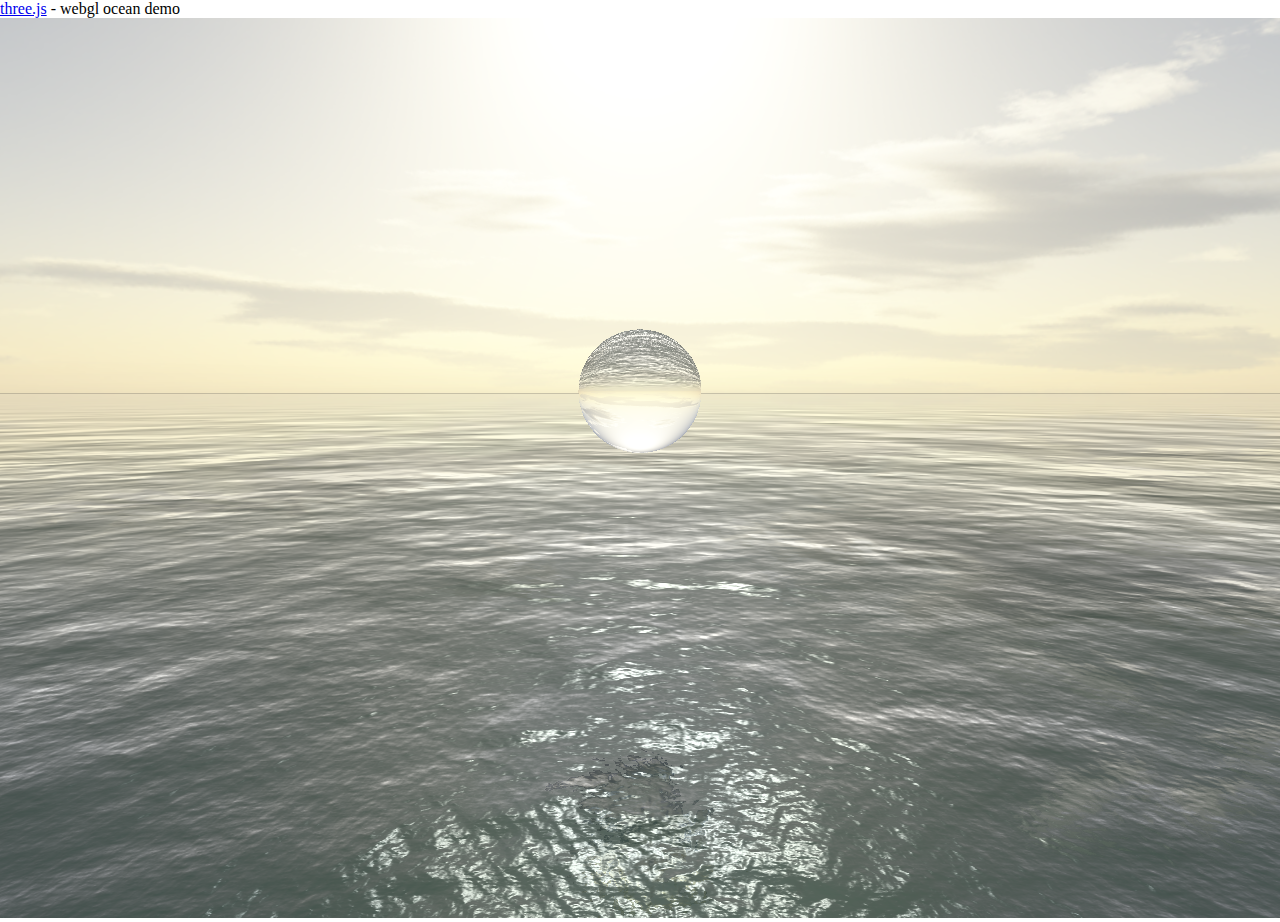
<file: ocean2.html>
<!DOCTYPE html>
<html lang="en">
	<head>
		<meta charset=utf-8>
		<title>Ocean Scene</title>
		<style>
			body { margin: 0; }
			canvas { width: 100%; height: 100% }
		</style>
	</head>
	<body>

		<div id="info"><a href="http://threejs.org" target="_blank">three.js</a> - webgl ocean demo</div>

		<script src="three.min.js"></script>

		<script src="js/controls/OrbitControls.js"></script>
		<script src="js/Mirror.js"></script>
		<script src="js/WaterShader.js"></script>

		<script src="js/Detector.js"></script>
		<script src="js/libs/stats.min.js"></script>

		<script>

			if ( ! Detector.webgl ) {

				Detector.addGetWebGLMessage();
				document.getElementById( 'container' ).innerHTML = "";

			}

			var container, stats;

			//render to texture RTT stuff
			var cameraRTT;

			var camera, scene, renderer;
			var sphere;

			var parameters = {
				width: 2000,
				height: 2000,
				widthSegments: 250,
				heightSegments: 250,
				depth: 1500,
				param: 4,
				filterparam: 1
			};

			var waterNormals;

			init();
			animate();

			function init() {

				container = document.createElement( 'div' );
				document.body.appendChild( container );

				//render to texture RTT stuff
				renderer = new THREE.WebGLRenderer();
				renderer.setPixelRatio( window.devicePixelRatio );
				renderer.setSize( window.innerWidth, window.innerHeight );
				container.appendChild( renderer.domElement );

				scene = new THREE.Scene();

				camera = new THREE.PerspectiveCamera( 55, window.innerWidth / window.innerHeight, 0.5, 3000000 );
				camera.position.set( 2000, 750, 2000 );

				//render to texture RTT stuff
				cameraRTT = new THREE.CubeCamera( 1, 30000000, 1024 );
				cameraRTT.position.y = 750;
				scene.add(cameraRTT);


				controls = new THREE.OrbitControls( camera, renderer.domElement );
				controls.enablePan = false;
				controls.minDistance = 1000.0;
				controls.maxDistance = 5000.0;
				controls.maxPolarAngle = Math.PI * 0.495;
				controls.target.set( 0, 500, 0 );

				//scene.add( new THREE.AmbientLight( 0x444444 ) );

				var light = new THREE.DirectionalLight( 0xffffbb, 1 );
				light.position.set( - 1, 1, - 1 );
				scene.add( light );

				//lens flares
				var textureLoader = new THREE.TextureLoader();
				var textureFlare0 = textureLoader.load( "textures/lensflare/lensflare0.png" );
				var textureFlare2 = textureLoader.load( "textures/lensflare/lensflare2.png" );
				var textureFlare3 = textureLoader.load( "textures/lensflare/lensflare3.png" );
				addLight( 0.08, 0.8, 0.5, -3000, 3000, -3000 );
				
				
				function addLight( h, s, l, x, y, z ) {
					var light = new THREE.PointLight( 0xffffff, 1.5, 2000 );
					light.color.setHSL( h, s, l );
					light.position.set( x, y, z );
					scene.add( light );
					var flareColor = new THREE.Color( 0xffffff );
					flareColor.setHSL( h, s, l + 0.5 );
					var lensFlare = new THREE.LensFlare( textureFlare0, 700, 0.0, THREE.AdditiveBlending, flareColor );
					lensFlare.add( textureFlare2, 512, 0.0, THREE.AdditiveBlending );
					lensFlare.add( textureFlare2, 512, 0.0, THREE.AdditiveBlending );
					lensFlare.add( textureFlare2, 512, 0.0, THREE.AdditiveBlending );
					lensFlare.add( textureFlare3, 60, 0.6, THREE.AdditiveBlending );
					lensFlare.add( textureFlare3, 70, 0.7, THREE.AdditiveBlending );
					lensFlare.add( textureFlare3, 120, 0.9, THREE.AdditiveBlending );
					lensFlare.add( textureFlare3, 70, 1.0, THREE.AdditiveBlending );
					lensFlare.customUpdateCallback = lensFlareUpdateCallback;
					lensFlare.position.copy( light.position );
					scene.add( lensFlare );
				}

				function lensFlareUpdateCallback( object ) {
					var f, fl = object.lensFlares.length;
					var flare;
					var vecX = -object.positionScreen.x * 2;
					var vecY = -object.positionScreen.y * 2;
					for( f = 0; f < fl; f++ ) {
						flare = object.lensFlares[ f ];
						flare.x = object.positionScreen.x + vecX * flare.distance;
						flare.y = object.positionScreen.y + vecY * flare.distance;
						flare.rotation = 0;
					}
					object.lensFlares[ 2 ].y += 0.025;
					object.lensFlares[ 3 ].rotation = object.positionScreen.x * 0.5 + THREE.Math.degToRad( 45 );
				}

				waterNormals = new THREE.TextureLoader().load( 'textures/waternormals.jpg' );
				waterNormals.wrapS = waterNormals.wrapT = THREE.RepeatWrapping;

				water = new THREE.Water( renderer, camera, scene, {
					textureWidth: 512,
					textureHeight: 512,
					waterNormals: waterNormals,
					alpha: 	1.0,
					sunDirection: light.position.clone().normalize(),
					sunColor: 0xffffff,
					waterColor: 0x001e0f,
					distortionScale: 100.0,
				} );


				mirrorMesh = new THREE.Mesh(
					new THREE.PlaneBufferGeometry( parameters.width * 500, parameters.height * 500 ),
					water.material
				);

				mirrorMesh.add( water );
				mirrorMesh.rotation.x = - Math.PI * 0.5;
				scene.add( mirrorMesh );

				// load skybox
				var cubeMap = new THREE.CubeTexture( [] );
				cubeMap.format = THREE.RGBFormat;

				var loader = new THREE.ImageLoader();
				loader.load( 'textures/skyboxsun25degtest.png', function ( image ) {

					var getSide = function ( x, y ) {

						var size = 1024;

						var canvas = document.createElement( 'canvas' );
						canvas.width = size;
						canvas.height = size;

						var context = canvas.getContext( '2d' );
						context.drawImage( image, - x * size, - y * size );

						return canvas;

					};

					cubeMap.images[ 0 ] = getSide( 2, 1 ); // px
					cubeMap.images[ 1 ] = getSide( 0, 1 ); // nx
					cubeMap.images[ 2 ] = getSide( 1, 0 ); // py
					cubeMap.images[ 3 ] = getSide( 1, 2 ); // ny
					cubeMap.images[ 4 ] = getSide( 1, 1 ); // pz
					cubeMap.images[ 5 ] = getSide( 3, 1 ); // nz
					cubeMap.needsUpdate = true;

				} );

				var cubeShader = THREE.ShaderLib[ 'cube' ];
				cubeShader.uniforms[ 'tCube' ].value = cubeMap;

				var skyBoxMaterial = new THREE.ShaderMaterial( {
					fragmentShader: cubeShader.fragmentShader,
					vertexShader: cubeShader.vertexShader,
					uniforms: cubeShader.uniforms,
					depthWrite: false,
					side: THREE.BackSide,
				} );

				var skyBox = new THREE.Mesh(
					new THREE.BoxGeometry( 1000000, 1000000, 1000000 ),
					skyBoxMaterial
				);

				scene.add( skyBox );


				//reflection and refraction
				var cubeTarget = cameraRTT.renderTarget;
				cubeTarget.mapping = THREE.CubeRefractionMapping;
				//cubeTarget.mapping = THREE.CubeReflectionMapping;
				var material = new THREE.MeshBasicMaterial( {
					color: 0xffffff,
					envMap: cubeTarget,
					refractionRatio: 0.6
				} );

				sphere = new THREE.Mesh( new THREE.SphereGeometry(200,200,200), material );
				scene.add( sphere );
				sphere.position.y = 750;
			}

			//animate

			function animate() {

				requestAnimationFrame( animate );
				render();

			}

			function render() {

				var time = performance.now() * 0.001;

				sphere.rotation.x = time * 0.5;
				sphere.rotation.z = time * 0.5;
				
				cameraRTT.updateCubeMap( renderer, scene );

				water.material.uniforms.time.value += 1.0 / 60.0;
				controls.update();
				water.render();
				renderer.render( scene, camera );

			}

		</script>
	</body>
</html>
</file>
<file: style.css>
html, body {

    font-family: 'Quantico', sans-serif;
    background: #111;
    overflow: hidden;
    margin: 0;
}

#nogl {
    
    -webkit-box-sizing: border-box;
    -moz-box-sizing: border-box;
    -ms-box-sizing: border-box;
    -o-box-sizing: border-box;
    box-sizing: border-box;

    border-radius: 3px;
    line-height: 1.45;
    text-align: justify;
    box-shadow: 0px 0px 0px 4px rgba(255,0,41,0.2);
    background: #FF0029;
    font-size: 13px;
    position: absolute;
    padding: 10px 20px;
    display: none;
    margin: -70px 0 0 -130px;
    height: 140px;
    width: 260px;
    color: #fff;
    left: 50%;
    top: 50%;
}

#nogl h1 {

    font-weight: 300;
    font-size: 18px;
}

#nogl p {

    color: rgba(255,255,255,0.7);
}

#nogl a {

    color: #fff;
}

/* Info */

@-webkit-keyframes show-info {
    0% { -webkit-transform: rotateY(120deg); }
    100% { -webkit-transform: rotateY(0deg); }
}

@-moz-keyframes show-info {
    0% { -moz-transform: rotateY(120deg); }
    100% { -moz-transform: rotateY(0deg); }
}

@-ms-keyframes show-info {
    0% { -ms-transform: rotateY(120deg); }
    100% { -ms-transform: rotateY(0deg); }
}

@-o-keyframes show-info {
    0% { -o-transform: rotateY(120deg); }
    100% { -o-transform: rotateY(0deg); }
}

@keyframes show-info {
    0% { transform: rotateY(120deg); }
    100% { transform: rotateY(0deg); }
}

.info {

    -webkit-transition: all 180ms ease-out;
    -moz-transition: all 180ms ease-out;
    -ms-transition: all 180ms ease-out;
    -o-transition: all 180ms ease-out;
    transition: all 180ms ease-out;

    -webkit-transform-style: preserve-3d;
    -moz-transform-style: preserve-3d;
    -ms-transform-style: preserve-3d;
    -o-transform-style: preserve-3d;
    transform-style: preserve-3d;

    -webkit-transform: perspective(800);
    -moz-transform: perspective(800);
    -ms-transform: perspective(800);
    -o-transform: perspective(800);
    transform: perspective(800);

    position: absolute;
    font-size: 12px;
    opacity: 0.8;
    color: #fff;
    width: 240px;
    left: 0px;
    top: 20px;
}

.info:hover {

    box-shadow: 0 0 0 4px rgba(255,255,255,0.05);
    opacity: 1.0;
}

.info h1,
.info h2,
.info h3 {

    line-height: 1;
    margin: 5px 0;
}

.info a {

    -webkit-transition: all 200ms ease-out;
    -moz-transition: all 200ms ease-out;
    -ms-transition: all 200ms ease-out;
    -o-transition: all 200ms ease-out;
    transition: all 200ms ease-out;

    border-bottom: 1px dotted rgba(255,255,255,0.4);
    text-decoration: none;
    opacity: 0.6;
    color: #fff;
}

.info a:hover {

    opacity: 0.99;
}

.info .about, .info .more {

    -webkit-transform-origin: 0% 50%;
    -moz-transform-origin: 0% 50%;
    -ms-transform-origin: 0% 50%;
    -o-transform-origin: 0% 50%;
    transform-origin: 0% 50%;

    -webkit-transform: rotateY(120deg);
    -moz-transform: rotateY(120deg);
    -ms-transform: rotateY(120deg);
    -o-transform: rotateY(120deg);
    transform: rotateY(120deg);

    margin-bottom: 1px;
    background: rgba(0,0,0,0.8);
    padding: 12px 15px 12px 20px;
}

.info .about {

    -webkit-animation: show-info 500ms cubic-bezier(0.230, 1.000, 0.320, 1.000) 600ms 1 normal forwards;
    -moz-animation: show-info 500ms cubic-bezier(0.230, 1.000, 0.320, 1.000) 600ms 1 normal forwards;
    -ms-animation: show-info 500ms cubic-bezier(0.230, 1.000, 0.320, 1.000) 600ms 1 normal forwards;
    -o-animation: show-info 500ms cubic-bezier(0.230, 1.000, 0.320, 1.000) 600ms 1 normal forwards;
    animation: show-info 500ms cubic-bezier(0.230, 1.000, 0.320, 1.000) 600ms 1 normal forwards;

    padding-bottom: 15px;
}

.info .about a {
    opacity: 0.9;
}

.info .about p {
    opacity: 0.9;
}

.info .about h1 {

    letter-spacing: -1px;
    font-weight: 300;
    font-size: 19px;
    opacity: 0.95;
}

.info .about h2 {

    font-weight: 300;
    font-size: 13px;
    opacity: 0.8;
}

.info .about h3 {

    text-transform: uppercase;
    margin-top: 10px;
    font-size: 11px;
}

.info .about h3:before {

    margin-right: 2px;
    font-size: 14px;
    content: '\203A';
}

.info .more {

    -webkit-animation: show-info 500ms cubic-bezier(0.230, 1.000, 0.320, 1.000) 500ms 1 normal forwards;
    -moz-animation: show-info 500ms cubic-bezier(0.230, 1.000, 0.320, 1.000) 500ms 1 normal forwards;
    -ms-animation: show-info 500ms cubic-bezier(0.230, 1.000, 0.320, 1.000) 500ms 1 normal forwards;
    -o-animation: show-info 500ms cubic-bezier(0.230, 1.000, 0.320, 1.000) 500ms 1 normal forwards;
    animation: show-info 500ms cubic-bezier(0.230, 1.000, 0.320, 1.000) 500ms 1 normal forwards;

    padding: 5px 15px 10px 20px;
}

.info .more a {
    margin-right: 10px;
    font-size: 11px;
}
.info .more .super{
    text-transform: uppercase;
    font-size: 12px;
}
</file>
